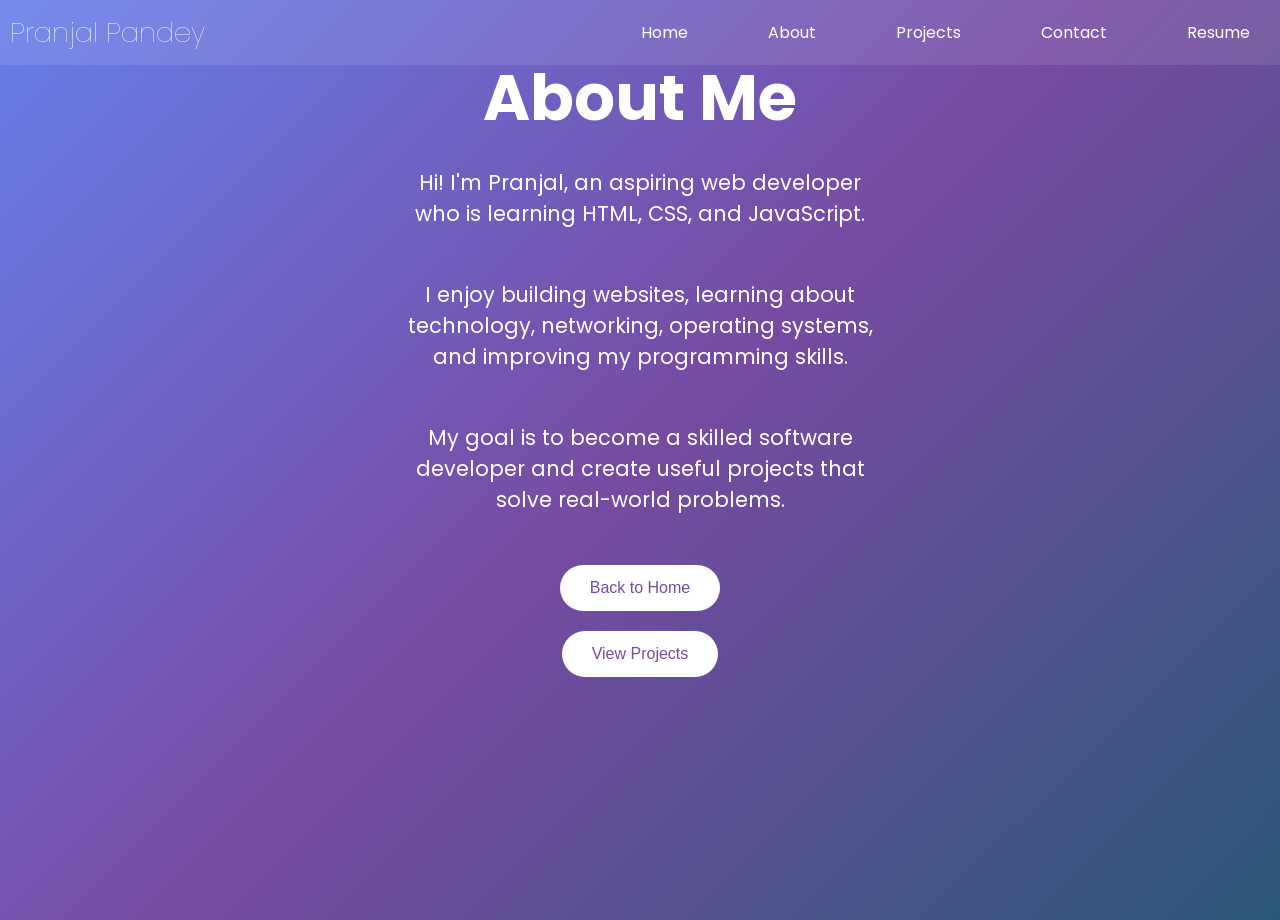
<file: about.html>
<!DOCTYPE html>
<html lang="en">

<head>
    <meta charset="UTF-8">
    <meta name="viewport" content="width=device-width, initial-scale=1.0">

    <title>About Me</title>

    <link rel="stylesheet" href="style.css">

    <link rel="preconnect" href="https://fonts.googleapis.com">
    <link rel="preconnect" href="https://fonts.gstatic.com" crossorigin>

    <link href="https://fonts.googleapis.com/css2?family=Poppins:wght@300;400;600;700&display=swap" rel="stylesheet">
</head>

<body>

    <nav class="navbar">
        <div class="logo">Pranjal Pandey</div>

        <ul class="nav-links">
            <li><a href="index.html">Home</a></li>
            <li><a href="about.html">About</a></li>
            <li><a href="projects.html">Projects</a></li>
            <li><a href="contact.html">Contact</a></li>
            <li><a href="https://drive.google.com/file/d/1vCENReYSkM-bYcOtgAHt1A0GlBcT9hIh/view?usp=drive_link">Resume</a></li>

        </ul>
    </nav>

    <section class="hero">

        <h1>About Me</h1>

        <p>
            Hi! I'm Pranjal, an aspiring web developer who is learning
            HTML, CSS, and JavaScript.
        </p>

        <p>
            I enjoy building websites, learning about technology,
            networking, operating systems, and improving my programming skills.
        </p>

        <p>
            My goal is to become a skilled software developer and create
            useful projects that solve real-world problems.
        </p>

            <a href="index.html/n">
            <button>Back to Home</button>
         </a>


        
        
        
        
        
        <a href="projects.html">
            <button>View Projects</button>
        </a>

    </section>

</body>

</html>
</file>
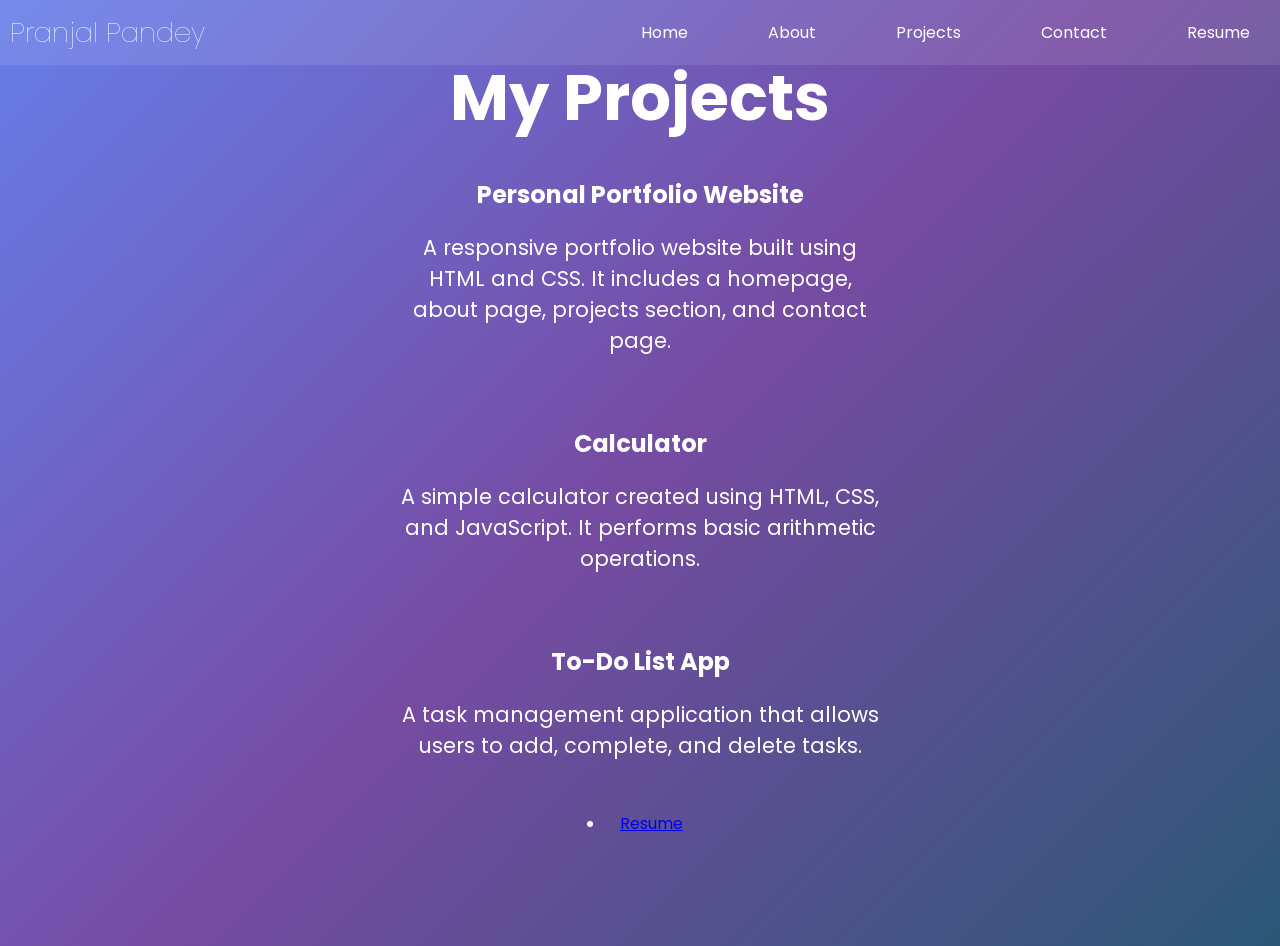
<file: projects.html>
<!DOCTYPE html>
<html lang="en">

<head>
    <meta charset="UTF-8">
    <meta name="viewport" content="width=device-width, initial-scale=1.0">
    <title>My Projects</title>
    <link rel="stylesheet" href="style.css">
    <link rel="preconnect" href="https://fonts.googleapis.com">
    <link rel="preconnect" href="https://fonts.gstatic.com" crossorigin>

    <link href="https://fonts.googleapis.com/css2?family=Poppins:wght@300;400;600;700&display=swap" rel="stylesheet">
</head>
<body>
    <nav class="navbar">
        <div class="logo">Pranjal Pandey </div>
        <ul class="nav-links">
            <li><a href="index.html">Home</a></li>
            <li><a href="about.html">About</a></li>
            <li><a href="projects.html">Projects</a></li>
            <li><a href="contact.html">Contact</a></li>
            <li><a href="https://drive.google.com/file/d/1vCENReYSkM-bYcOtgAHt1A0GlBcT9hIh/view?usp=drive_link">Resume</a></li>
        </ul>
    </nav>
    <section class="hero">

        <h1>My Projects</h1>

        <div class="project">
            <h2>Personal Portfolio Website</h2>
            <p>
                A responsive portfolio website built using HTML and CSS.
                It includes a homepage, about page, projects section,
                and contact page.
            </p>
        </div>
        <div class="project">
            <h2>Calculator</h2>
            <p>
                A simple calculator created using HTML, CSS, and JavaScript.
                It performs basic arithmetic operations.
            </p>
        </div>
        <div class="project">
            <h2>To-Do List App</h2>
            <p>
                A task management application that allows users to add,
                complete, and delete tasks.
              <li><a href="https://drive.google.com/file/d/1vCENReYSkM-bYcOtgAHt1A0GlBcT9hIh/view?usp=drive_link">Resume</a></li>
            </p>

    </section>

</body>

</html>
</file>
<file: style.css>
* {
    margin: 0;
    padding: 10px;
    box-sizing: border-box;
}

body {
    font-family: 'Poppins', sans-serif;

    background: linear-gradient(
        135deg,
        #667eea,
        #764ba2,
        #2b5876
    );

    min-height: 100vh;
    color: white;
}

/* NAVBAR */

.navbar {
    position: fixed;
    top: 0;
    left: 0;

    width: 100%;

    display: flex;
    justify-content: space-between;
    align-items: center;
    padding: 0px 0px;
    background: rgba(255, 255, 255, 0.1);
    backdrop-filter:blur(-2px);
}

.logo {
    font-size: 28px;
    font-weight: 100;
}

.nav-links {
    list-style: none;
    display: flex;
    gap: 40px;
}

.nav-links a {
    color: white;
    text-decoration: none;
    font-size: 16px;
    transition: 0.9s;
}

.nav-links a:hover {
    opacity: 0.1;
}

/* HERO SECTION */

.hero {
    min-height: 70vh;
    display: flex; ;
    flex-direction: column;
    justify-content: center;
    align-items: center;
    text-align: center;
    padding: 20px;
}

.hero h1 {
    font-size: 4rem;
    margin-bottom: 2px;
}

.hero p {
    font-size: 1.3rem;
    max-width: 500px;

    margin-bottom: 30px;
}

.hero button {
    background: white;
    color: #764ba2;

    border: none;

    padding: 14px 30px;

    border-radius: 50px;

    font-size: 16px;
    font-weight: 500;

    cursor: pointer;

    transition: 0.3s;
}

.hero button:hover {
    transform: translateY(5px);
}

/* MOBILE */

@media (max-width: 768px) {

    .navbar {
        flex-direction: column;
        gap: 15px;
    }

    .hero h1 {
        font-size: 2.5rem;
    }

    .hero p {
        font-size: 1rem;
    }
}
</file>
